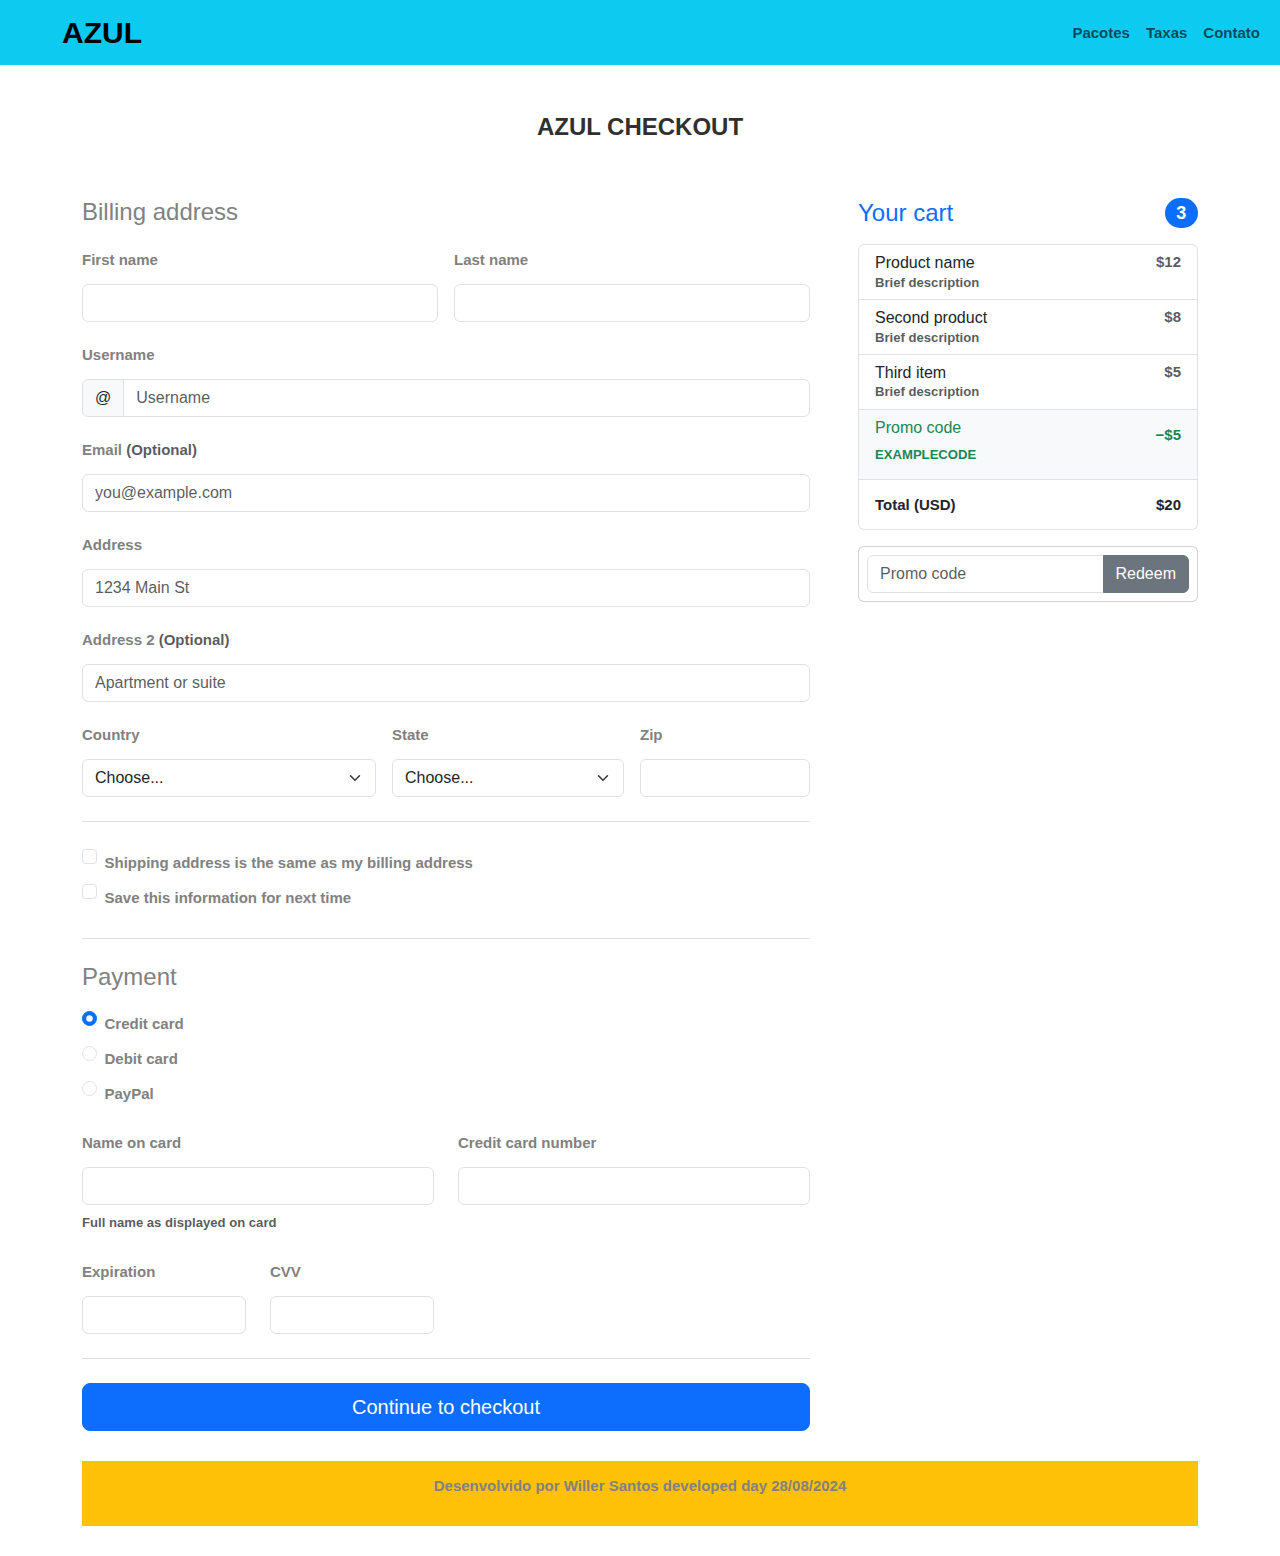
<file: checkout.html>
<!DOCTYPE html>
<html lang="pt-br">
<head>
    <meta charset="UTF-8">
    <meta name="viewport" content="width=device-width, initial-scale=1.0">

    <link href="https://cdn.jsdelivr.net/npm/bootstrap@5.3.3/dist/css/bootstrap.min.css" rel="stylesheet" integrity="sha384-QWTKZyjpPEjISv5WaRU9OFeRpok6YctnYmDr5pNlyT2bRjXh0JMhjY6hW+ALEwIH" crossorigin="anonymous">


    <link rel="stylesheet" href="style.css">
    <title>Azul Checkout</title>
</head>

<body>
    <header>
        <nav class="navbar navbar-expand-lg bg-info">
            <div class="container-fluid">
              <a class="navbar-brand" href="#">Azul</a>
              <button class="navbar-toggler" type="button" data-bs-toggle="collapse" data-bs-target="#navbarSupportedContent" aria-controls="navbarSupportedContent" aria-expanded="false" aria-label="Toggle navigation">
                <span class="navbar-toggler-icon"></span>
              </button>
              <div class="collapse navbar-collapse justify-content-end" id="navbarSupportedContent">
                <ul class="navbar-nav mb-2 mb-lg-0">
                  <li class="nav-item">
                    <a class="nav-link" aria-current="page" href="#">Pacotes</a>
                  </li>
                  <li class="nav-item">
                    <a class="nav-link" href="#">Taxas</a>
                  </li>
                  <li class="nav-item">
                    <a class="nav-link" href="#">Contato</a>
                  </li>

                  </li>
                </ul>
              </div>
            </div>
          </nav>
    </header>

          <div class="container">
            <main>
              <div class="py-5 text-center">
                <h2>Azul Checkout</h2>
              </div>
          
              <div class="row g-5">
                <div class="col-md-5 col-lg-4 order-md-last">
                  <h4 class="d-flex justify-content-between align-items-center mb-3">
                    <span class="text-primary">Your cart</span>
                    <span class="badge bg-primary rounded-pill">3</span>
                  </h4>
                  <ul class="list-group mb-3">
                    <li class="list-group-item d-flex justify-content-between lh-sm">
                      <div>
                        <h6 class="my-0">Product name</h6>
                        <small class="text-muted">Brief description</small>
                      </div>
                      <span class="text-muted">$12</span>
                    </li>
                    <li class="list-group-item d-flex justify-content-between lh-sm">
                      <div>
                        <h6 class="my-0">Second product</h6>
                        <small class="text-muted">Brief description</small>
                      </div>
                      <span class="text-muted">$8</span>
                    </li>
                    <li class="list-group-item d-flex justify-content-between lh-sm">
                      <div>
                        <h6 class="my-0">Third item</h6>
                        <small class="text-muted">Brief description</small>
                      </div>
                      <span class="text-muted">$5</span>
                    </li>
                    <li class="list-group-item d-flex justify-content-between bg-light">
                      <div class="text-success">
                        <h6 class="my-0">Promo code</h6>
                        <small>EXAMPLECODE</small>
                      </div>
                      <span class="text-success">−$5</span>
                    </li>
                    <li class="list-group-item d-flex justify-content-between">
                      <span>Total (USD)</span>
                      <strong>$20</strong>
                    </li>
                  </ul>
          
                  <form class="card p-2">
                    <div class="input-group">
                      <input type="text" class="form-control" placeholder="Promo code">
                      <button type="submit" class="btn btn-secondary">Redeem</button>
                    </div>
                  </form>
                </div>
                <div class="col-md-7 col-lg-8">
                  <h4 class="mb-3">Billing address</h4>
                  <form class="needs-validation" novalidate>
                    <div class="row g-3">
                      <div class="col-sm-6">
                        <label for="firstName" class="form-label">First name</label>
                        <input type="text" class="form-control" id="firstName" placeholder="" value="" required>
                        <div class="invalid-feedback">
                          Valid first name is required.
                        </div>
                      </div>
          
                      <div class="col-sm-6">
                        <label for="lastName" class="form-label">Last name</label>
                        <input type="text" class="form-control" id="lastName" placeholder="" value="" required>
                        <div class="invalid-feedback">
                          Valid last name is required.
                        </div>
                      </div>
          
                      <div class="col-12">
                        <label for="username" class="form-label">Username</label>
                        <div class="input-group has-validation">
                          <span class="input-group-text">@</span>
                          <input type="text" class="form-control" id="username" placeholder="Username" required>
                        <div class="invalid-feedback">
                            Your username is required.
                          </div>
                        </div>
                      </div>
          
                      <div class="col-12">
                        <label for="email" class="form-label">Email <span class="text-muted">(Optional)</span></label>
                        <input type="email" class="form-control" id="email" placeholder="you@example.com">
                        <div class="invalid-feedback">
                          Please enter a valid email address for shipping updates.
                        </div>
                      </div>
          
                      <div class="col-12">
                        <label for="address" class="form-label">Address</label>
                        <input type="text" class="form-control" id="address" placeholder="1234 Main St" required>
                        <div class="invalid-feedback">
                          Please enter your shipping address.
                        </div>
                      </div>
          
                      <div class="col-12">
                        <label for="address2" class="form-label">Address 2 <span class="text-muted">(Optional)</span></label>
                        <input type="text" class="form-control" id="address2" placeholder="Apartment or suite">
                      </div>
          
                      <div class="col-md-5">
                        <label for="country" class="form-label">Country</label>
                        <select class="form-select" id="country" required>
                          <option value="">Choose...</option>
                          <option>United States</option>
                        </select>
                        <div class="invalid-feedback">
                          Please select a valid country.
                        </div>
                      </div>
          
                      <div class="col-md-4">
                        <label for="state" class="form-label">State</label>
                        <select class="form-select" id="state" required>
                          <option value="">Choose...</option>
                          <option>California</option>
                        </select>
                        <div class="invalid-feedback">
                          Please provide a valid state.
                        </div>
                      </div>
          
                      <div class="col-md-3">
                        <label for="zip" class="form-label">Zip</label>
                        <input type="text" class="form-control" id="zip" placeholder="" required>
                        <div class="invalid-feedback">
                          Zip code required.
                        </div>
                      </div>
                    </div>
          
                    <hr class="my-4">
          
                    <div class="form-check">
                      <input type="checkbox" class="form-check-input" id="same-address">
                      <label class="form-check-label" for="same-address">Shipping address is the same as my billing address</label>
                    </div>
          
                    <div class="form-check">
                      <input type="checkbox" class="form-check-input" id="save-info">
                      <label class="form-check-label" for="save-info">Save this information for next time</label>
                    </div>
          
                    <hr class="my-4">
          
                    <h4 class="mb-3">Payment</h4>
          
                    <div class="my-3">
                      <div class="form-check">
                        <input id="credit" name="paymentMethod" type="radio" class="form-check-input" checked required>
                        <label class="form-check-label" for="credit">Credit card</label>
                      </div>
                      <div class="form-check">
                        <input id="debit" name="paymentMethod" type="radio" class="form-check-input" required>
                        <label class="form-check-label" for="debit">Debit card</label>
                      </div>
                      <div class="form-check">
                        <input id="paypal" name="paymentMethod" type="radio" class="form-check-input" required>
                        <label class="form-check-label" for="paypal">PayPal</label>
                      </div>
                    </div>
          
                    <div class="row gy-3">
                      <div class="col-md-6">
                        <label for="cc-name" class="form-label">Name on card</label>
                        <input type="text" class="form-control" id="cc-name" placeholder="" required>
                        <small class="text-muted">Full name as displayed on card</small>
                        <div class="invalid-feedback">
                          Name on card is required
                        </div>
                      </div>
          
                      <div class="col-md-6">
                        <label for="cc-number" class="form-label">Credit card number</label>
                        <input type="text" class="form-control" id="cc-number" placeholder="" required>
                        <div class="invalid-feedback">
                          Credit card number is required
                        </div>
                      </div>
          
                      <div class="col-md-3">
                        <label for="cc-expiration" class="form-label">Expiration</label>
                        <input type="text" class="form-control" id="cc-expiration" placeholder="" required>
                        <div class="invalid-feedback">
                          Expiration date required
                        </div>
                      </div>
          
                      <div class="col-md-3">
                        <label for="cc-cvv" class="form-label">CVV</label>
                        <input type="text" class="form-control" id="cc-cvv" placeholder="" required>
                        <div class="invalid-feedback">
                          Security code required
                        </div>
                      </div>
                    </div>
          
                    <hr class="my-4">
          
                    <button class="w-100 btn btn-primary btn-lg" type="submit">Continue to checkout</button>
                  </form>
                </div>
              </div>
            </main>






        <footer class="container-fluid text-center bg-warning p-2">
            <p>Desenvolvido por Willer Santos developed day 28/08/2024</p>
        </footer>
    
        <script src="https://cdn.jsdelivr.net/npm/bootstrap@5.3.3/dist/js/bootstrap.bundle.min.js" integrity="sha384-YvpcrYf0tY3lHB60NNkmXc5s9fDVZLESaAA55NDzOxhy9GkcIdslK1eN7N6jIeHz" crossorigin="anonymous"></script>
</body>


      
      <!-- Modal -->
      <div class="modal fade" id="exampleModal" tabindex="-1" aria-labelledby="exampleModalLabel" aria-hidden="true">
        <div class="modal-dialog">
          <div class="modal-content">
            <div class="modal-header">
              <h5 class="modal-title" id="exampleModalLabel">Modal title</h5>
              <button type="button" class="btn-close" data-bs-dismiss="modal" aria-label="Close"></button>
            </div>
            <div class="modal-body">
              ...
            </div>
            <div class="modal-footer">
              <button type="button" class="btn btn-secondary" data-bs-dismiss="modal">Close</button>
              <button type="button" class="btn btn-primary">Save changes</button>
            </div>
          </div>
        </div>
      </div>
    
</html>
</file>
<file: style.css>
body {
    font-weight: 800;
    font-family: 'Lato', Tahoma, Geneva, Verdana, sans-serif;
    font-size: 15px;
    line-height: 2.2em;
    color: #818181;
    margin: 0;
}

section, footer {
    margin: 30px;
}

h1 {
    font-size: 60px;
    color:#FFF;
    line-height: 1em;
    text-align: center;
}

h2 {
    font-size: 24px;
    text-transform: uppercase;
    color: #303030;
    font-weight: 600;
}

figure img {
    width: 300px;
    height: 300px;
}

.navbar-brand  {
    text-transform: uppercase;
    margin-left: 50px;
    font-size: 30px;
}

.carousel-item img {
    height: 800px;
}

.carousel-caption h5 {
    font-size: 100px;
    font-family: fantasy;
    text-transform: uppercase;
    line-height: 2em;
    text-shadow: 2px 2px 2px #818181;
}
</file>
